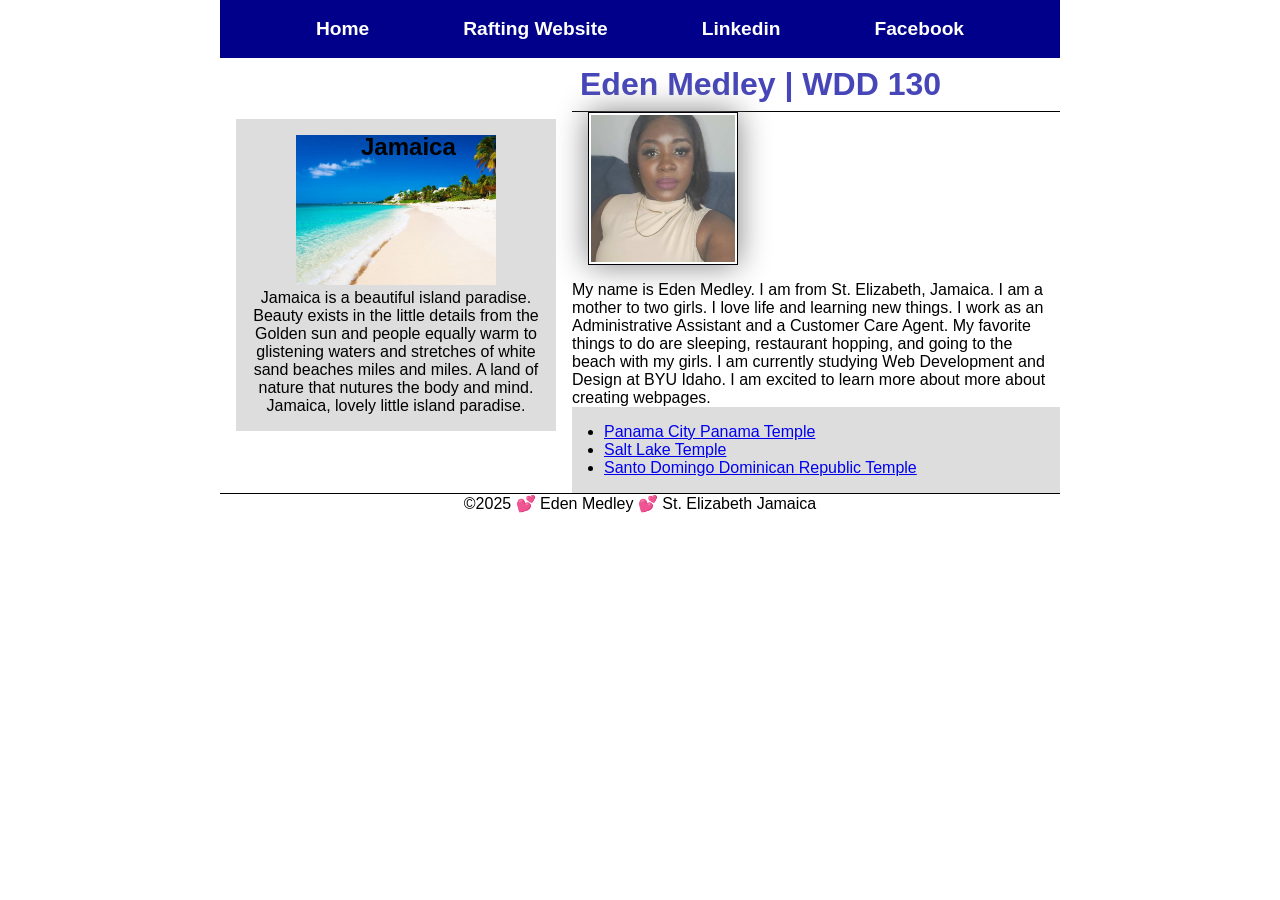
<file: index.html>
<!doctype html>
<html lang="en">

<head>

    <meta charset="UTF-8">
    <meta name="viewport" content="width=device-width, initial-scale=1.0">
    <title>Eden Medley | WDD 130</title>
    <meta name="description"
      content="Eden Medley's BYU Idaho Web Development and Design WDD 130 course home page, Jamaica">
    <meta name="author" content="Eden Medley">
    <link rel="stylesheet" href="styles/styles.css">
</head>

<body>
    <header>
        <nav>
            <a href="#">Home</a>
            <a href="wwr/">Rafting Website</a>
            <a href="https://www.linkedin.com/in/eden-medley-02662752/">Linkedin</a>
            <a href="https://www.facebook.com/">Facebook</a>
        </nav>
    </header>
    <div class="grid">
    <main class="grid">
        <h1>Eden Medley | WDD 130</h1>
        <img src="images/profile.jpg" alt="Hello my name is Eden Medley" width="200">
        <p>My name is Eden Medley. I am from St. Elizabeth, Jamaica.
            I am a mother to two girls. I love life and learning new things.
            I work as an Administrative Assistant and a Customer Care Agent.
            My favorite things to do are sleeping, restaurant hopping, and going to the beach with
            my girls. I am currently studying Web Development and Design at BYU Idaho.
            I am excited to learn more about more about creating webpages.</p>
        <ul class="box indent">
            <li><a href="https://churchofjesuschristtemples.org/panama-city-panama-temple/"
                  target="_blank">Panama City Panama Temple</a></li>
            <li> <a href="https://churchofjesuschristtemples.org/salt-lake-temple/"
                  target="_blank">Salt Lake Temple</a></li>
            <li><a href="https://churchofjesuschristtemples.org/santo-domingo-dominican-republic-temple/"
                  target="_blank">Santo Domingo Dominican Republic Temple</a></li>
        </ul>
    </main>
    <aside class="box"> 
        <h2>Jamaica</h2>
        <img src="images/jamaica.jpg" alt="Island paradise">
        <p> Jamaica is a beautiful island paradise. Beauty exists in the little details from the
            Golden sun and people equally warm to glistening waters and
            stretches of white sand beaches miles and miles. A land of nature that nutures the body
            and mind. Jamaica, lovely little island paradise.</p>
    </aside>
    </div>
    <footer>
        <p>©2025 💕 Eden Medley 💕 St. Elizabeth Jamaica</p>
    </footer>
</body>

</html>
</file>
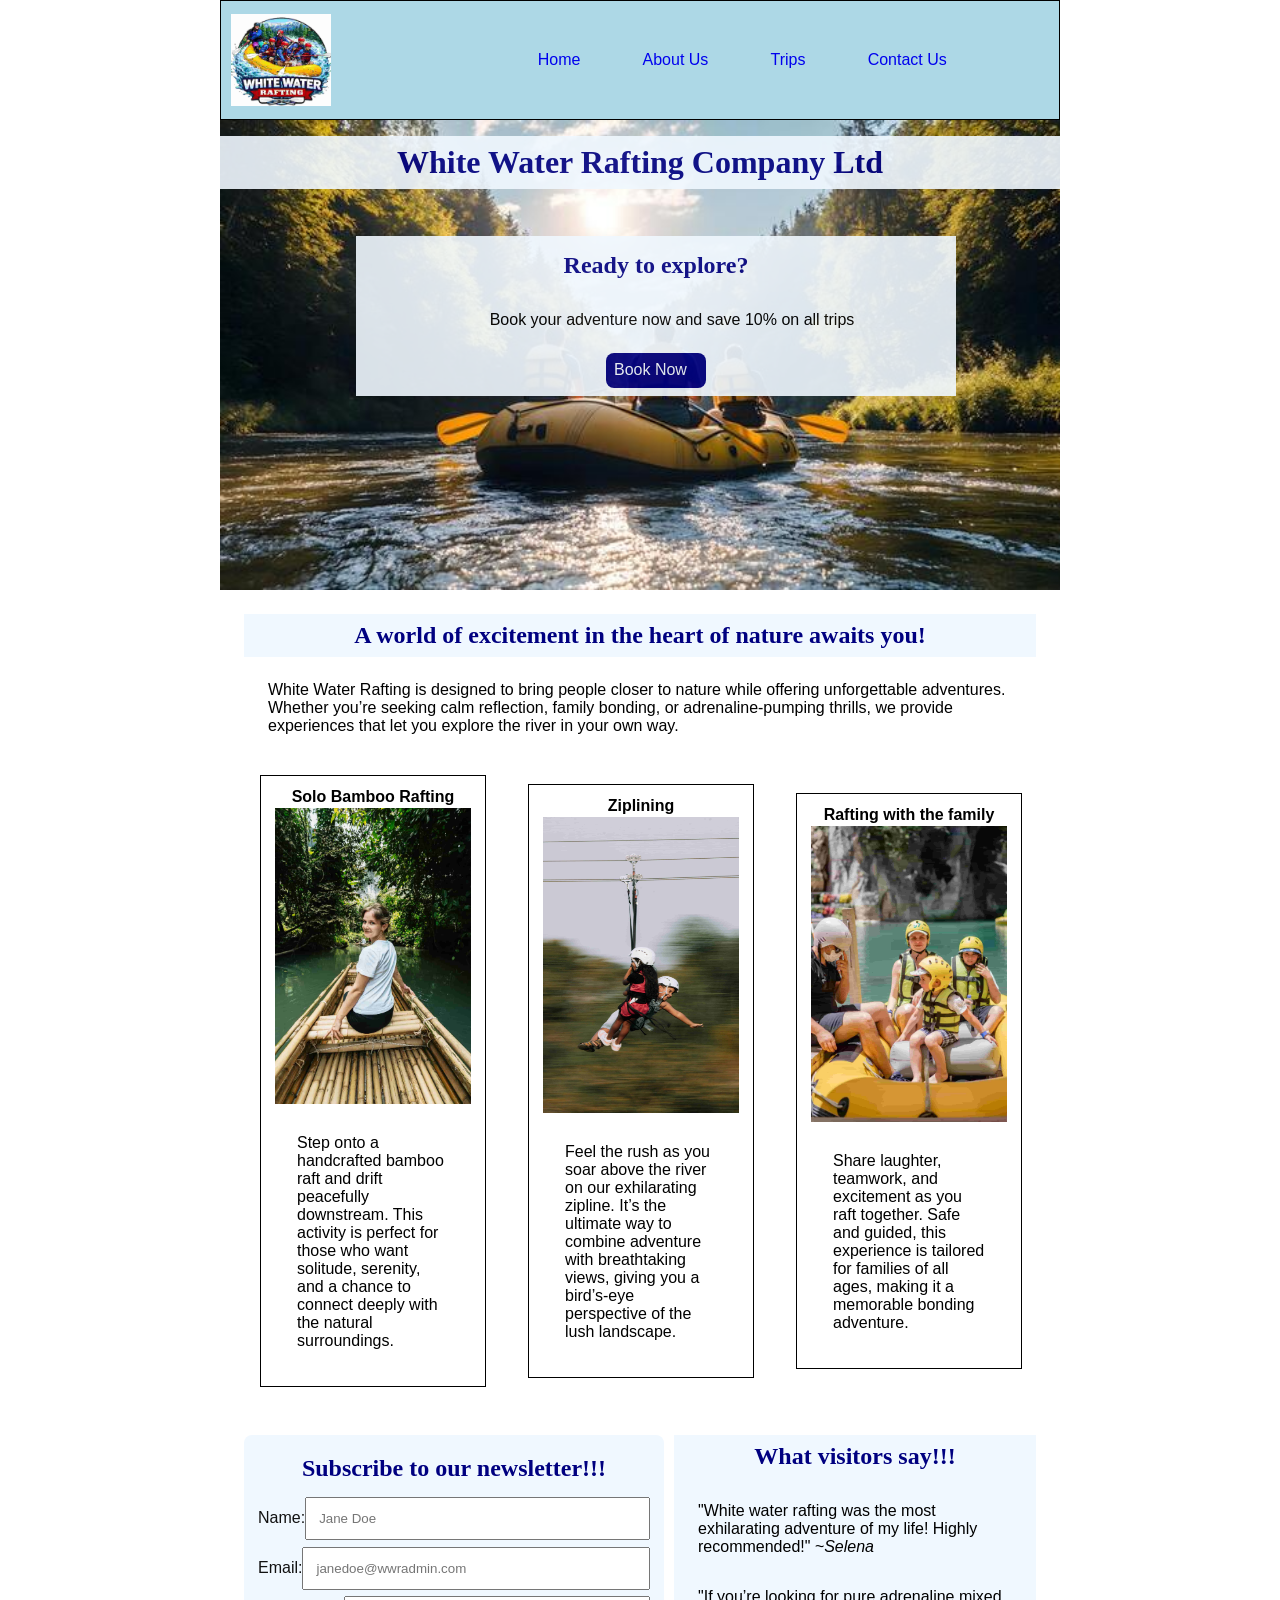
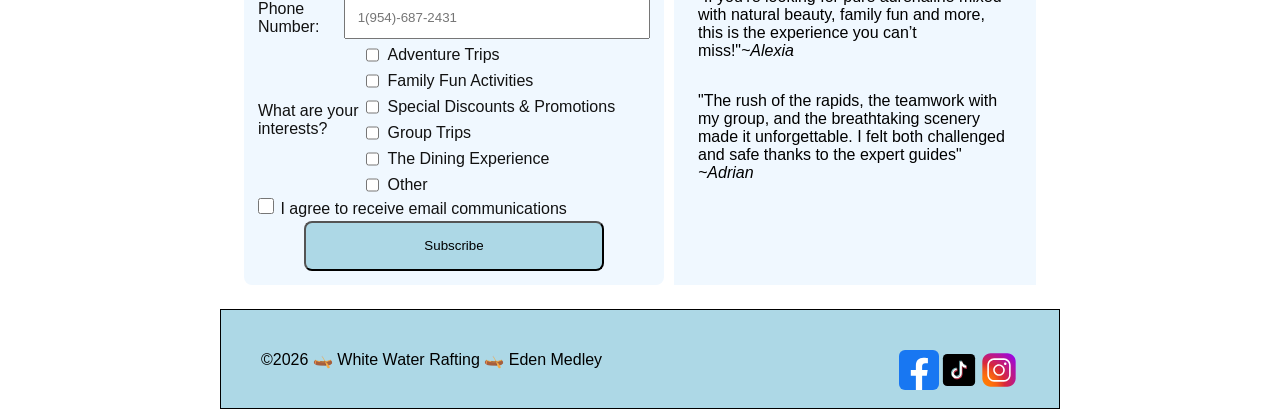
<file: wwr/index.html>
<!doctype html>
<html lang="en">

<head>
    <meta charset="UTF-8">
    <meta name="viewport" content="width=device-width, initial-scale=1.0">
    <title> Home|White Water Rafting</title>
    <meta name="description"
      content="This is the landing page for wwr. Viewers will see and overview of activities, and can click on a direct like to the trips page.">
    <meta name="author" content="Eden Medley">
    <link rel="stylesheet" href="styles/rafting.css">
</head>

<body>
    <div class="container"></div>
    <header> <img src="images/logo.jpg" alt="White Water Rafting logo" width="100">

        <nav>
            <ul class="navigation">
                <li><a href="index.html">Home</a> </li>
                <li><a href="about.html">About Us</a> </li>
                <li><a href="trips.html">Trips</a></li>
                <li><a href="contact.html">Contact Us</a></li>
            </ul>
        </nav>

    </header>
    <main>
        <div class="home-hero">
            <img src="images/home.jpg" alt="homebackground">
            <h1>White Water Rafting Company Ltd</h1>
            <article>
                <h2>Ready to explore?</h2>
                <p>Book your adventure now and save 10% on all trips</p>
               <a href="trips.html" class="cta-button">Book Now</a>
            </article>
        </div>
        <section>
            <h2>A world of excitement in the heart of nature awaits you!</h2>
            <p>White Water Rafting is designed to bring people closer to nature while offering
            unforgettable adventures. Whether you’re seeking calm reflection, family bonding, or
            adrenaline-pumping thrills, we provide experiences that let you explore the river in your own way.</p>
            <div class="grid">
               <figure class="activities box"><figcaption>Solo Bamboo Rafting</figcaption><img src="images/solobamboo.jpg" alt="activities" width="200">
                    <p>Step onto a handcrafted bamboo raft and drift peacefully downstream. This activity is perfect for
                    those who want solitude, serenity, and a chance to connect deeply with the natural surroundings.</p>
                </figure>
                <figure class="activities box"><figcaption>Ziplining</figcaption><img src="images/zipline.jpg" alt="activities1" width="200">
                    <p>Feel the rush as you soar above the river on our exhilarating zipline. It’s the ultimate way to
                    combine adventure with breathtaking views, giving you a bird’s-eye perspective of the lush landscape.</p>
                </figure>
                <figure class="activities box"><figcaption>Rafting with the family</figcaption><img src="images/familyfun.jpg" alt="activities2" width="200">
                    
                    <p>Share laughter, teamwork, and excitement as you raft together. Safe and guided, this experience is
                    tailored for families of all ages, making it a memorable bonding adventure.</p>
                </figure>
                    
            </div>
        
        </section>
   
    <section class="home-container">
            <form class="newsletter" >
                <h2> Subscribe to our newsletter!!!</h2>
                <div class="newsletter-item">
                    <label for="name">Name:</label>
                    <input type="text" id="name" name="name" placeholder="Jane Doe" required>
                </div>
                <div class="newsletter-item">
                    <label for="email">Email:</label>
                    <input type="email" id="email" name="email" placeholder="janedoe@wwradmin.com" required>
                </div>
                <div class="newsletter-item">
                    <label for="phonenumber">Phone Number:</label>
                    <input type="tel" id="phonenumber" name="phonenumber" placeholder="1(954)-687-2431">
                </div>
                <div class="newsletter-item">
                <fieldset><legend>What are your <br>interests?</legend></fieldset>
                <div class="interests">
                <input type="checkbox" id="adventure" name="adventure">
                <label for="adventure">Adventure Trips</label>
                <input type="checkbox" id="family" name="family">
                <label for="family">Family Fun Activities</label>
                <input type="checkbox" id="promotions" name="promotions">
                <label for="promotions">Special Discounts & Promotions</label>
                <input type="checkbox" id="group" name="group">
                <label for="group">Group Trips</label>
                <input type="checkbox" id="dining" name="dining">
                <label for="dining">The Dining Experience</label>
                <input type="checkbox" id="other" name="other">
                <label for="other">Other</label>
                </div>
                </div>
                <div>
                <input type="checkbox" id="consent" name="consent">
                <label for="consent">I agree to receive email communications</label>
                </div>
                <button type="submit" class="button">Subscribe</button>
            </form>

    <div>
        <aside class="success-stories">
            <h2>What visitors say!!!</h2>
            <p>"White water rafting was the most exhilarating adventure of my life! Highly recommended!"
                <cite>~Selena</cite>
            </p>
            <p>"If you’re looking
                for pure adrenaline mixed with natural beauty, family fun and more, this is the
                experience you can’t
                miss!"<cite>~Alexia</cite></p>
            <p>"The rush of the rapids, the
                teamwork with my group, and the breathtaking scenery made it unforgettable. I felt both
                challenged
                and safe thanks to the expert guides" <cite>~Adrian</cite></p>
        </aside>
    </div>
    </section>
   
    </main>
    <footer>
        <p>©2026 🛶 White Water Rafting 🛶 Eden Medley</p>
        <nav class="socialmedia">
            <a href="https://www.facebook.com/">
                <img src="images/facebook.svg" alt="Facebook Icon" width="40"></a>
            <a href="https://www.tiktok.com/en/">
                <img src="images/tiktok.svg" alt="Tik Tok Icon" width="40"></a>
            <a href="https://www.instagram.com/">
                <img src="images/instagram.svg" alt="Instagram Icon" width="40"></a>
        </nav>
    </footer>
</body>

</html>
</file>
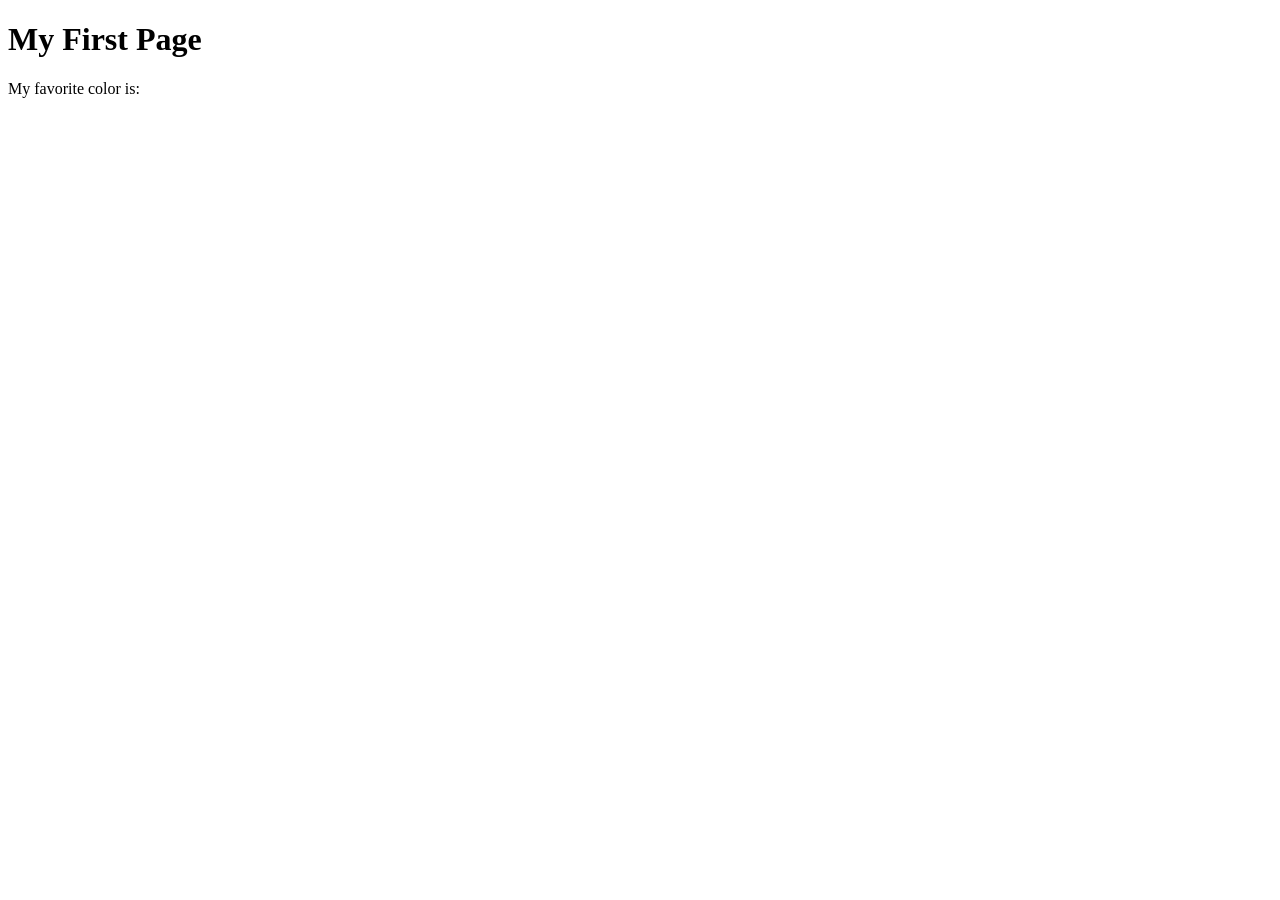
<file: week01/first-page.html>
<!DOCTYPE html>
<html lang="en">
<head>
    <meta charset="UTF-8">
    <meta name="viewport" content="width=device-width, initial-scale=1.0">
    <title>My First Page</title>
</head>
<body>
    <h1>My First Page</h1>
    <p>My favorite color is: </p>
</body>
</html>
</file>
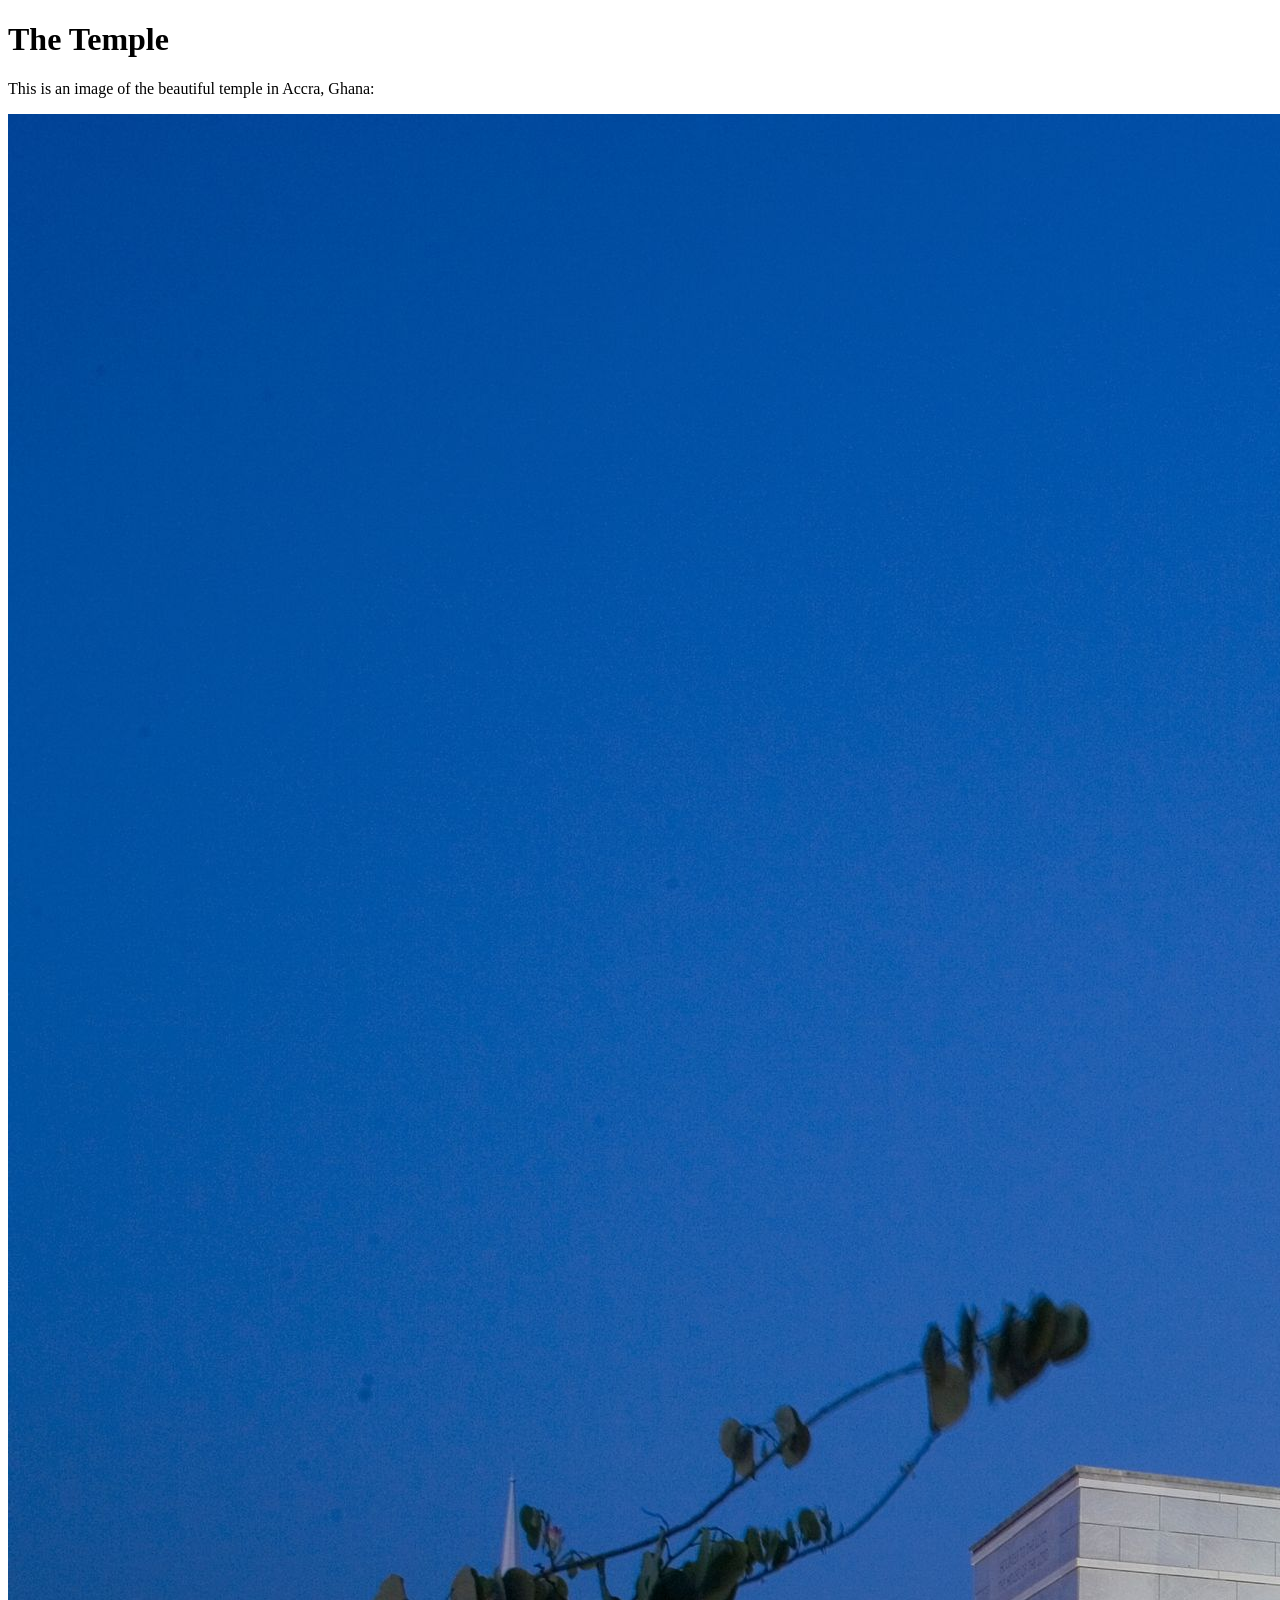
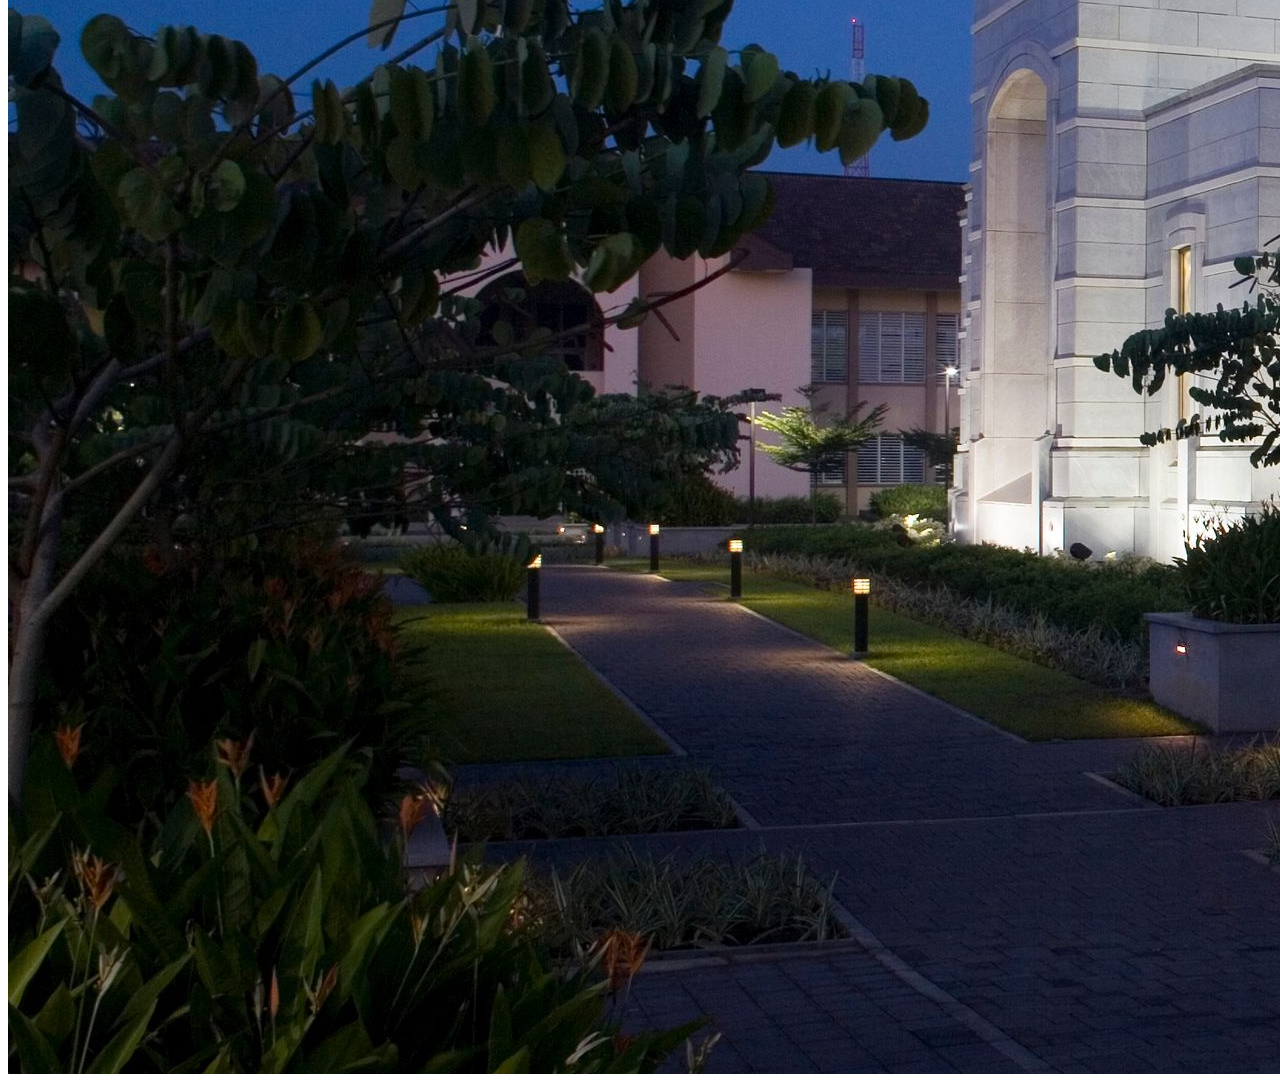
<file: week01/images.html>
<!DOCTYPE html>
<html lang="en">
<head>
    <meta charset="UTF-8">
    <meta name="viewport" content="width=device-width, initial-scale=1.0">
    <title>Temple Image</title>
</head>
<body>
    <h1>The Temple</h1>
    <p>This is an image of the beautiful temple in Accra, Ghana:</p>
    <img src="images/temple-large.jpeg" alt="The Accra Ghana Temple">
    
</body>
</html>
</file>
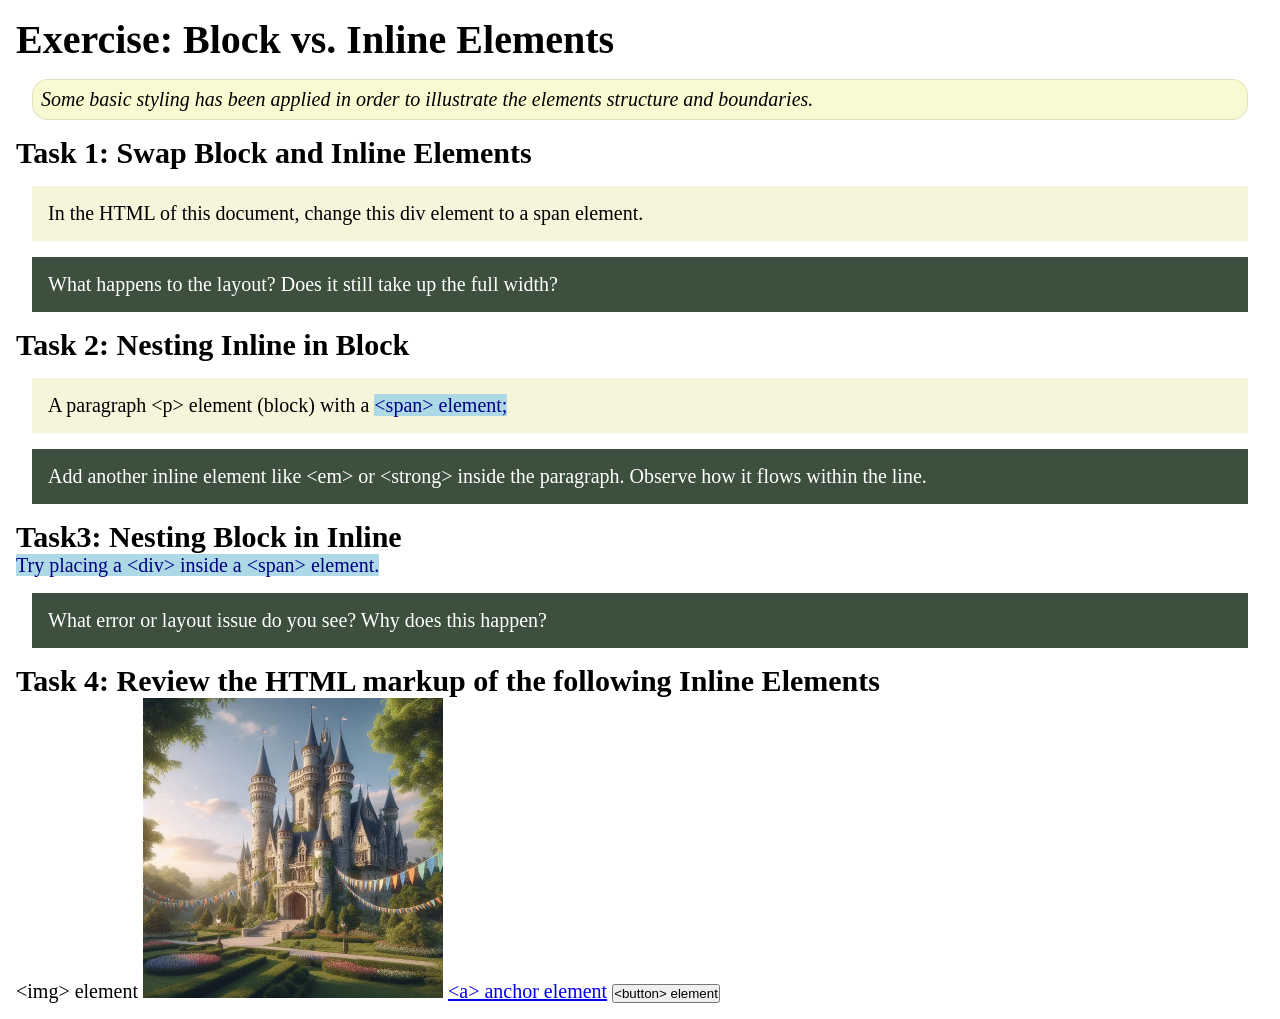
<file: week02/block-vs-inline.html>
<!DOCTYPE html>
<html lang="en">

<head>
    <meta charset="UTF-8">
    <meta name="viewport" content="width=device-width, initial-scale=1.0">
    <title>Exercise: Block vs. Inline Elements</title>
    <link rel="stylesheet" href="styles/block-vs-inline.css">
</head>

<body>
    <main>
        <h1>Exercise: Block vs. Inline Elements</h1>
        <p class="note">Some basic styling has been applied in order to illustrate the elements structure and
            boundaries.</p>

        <h2>Task 1: Swap Block and Inline Elements</h2>
        <div>In the HTML of this document, change this div element to a span element.</div>

        <p class="question">What happens to the layout? Does it still take up the full width?</p>

        <h2>Task 2: Nesting Inline in Block</h2>
        <p>A paragraph &lt;p&gt; element (block) with a <span>&lt;span&gt; element;</span></p>
        <p class="question">Add another inline element like &lt;em&gt; or &lt;strong&gt; inside the paragraph. Observe
            how it flows within the line.</p>

        <h2>Task3: Nesting Block in Inline</h2>
        <span>Try placing a &lt;div&gt; inside a &lt;span&gt; element.</span>
            <p class="question">What error or layout issue do you see? Why does this happen?</p>


            <h2>Task 4: Review the HTML markup of the following Inline Elements</h2>
        &lt;img&gt; element
        <img src="images/castle.webp" alt="placeholder image (images are inline)" width="300" height="300">
        <a href="https://churchofjesuschrist.org">&lt;a&gt; anchor element</a>
        <button type="button">&lt;button&gt; element</button>
    </main>
</body>

</html>
</file>
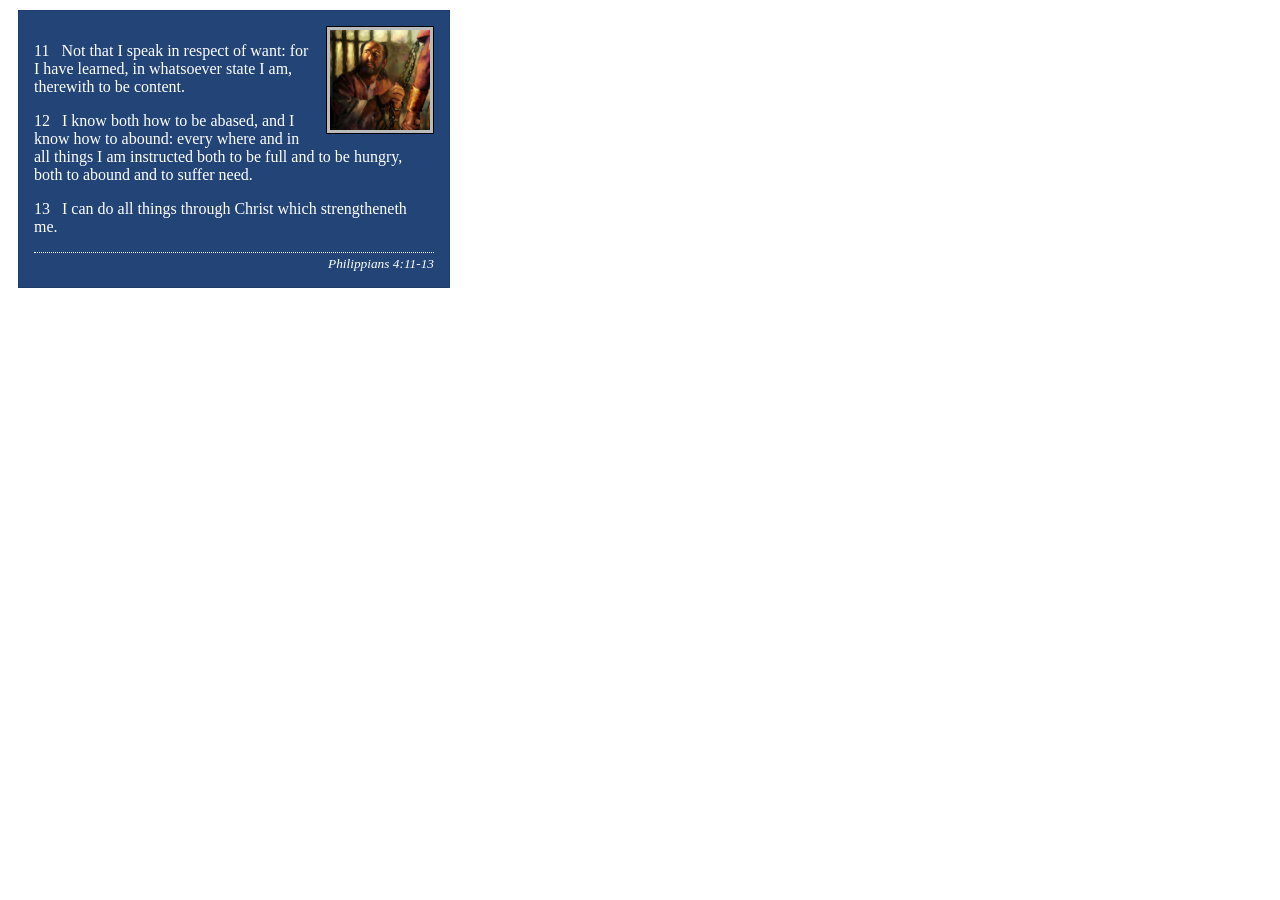
<file: week02/box-model-solution.html>
<!DOCTYPE html>
<html lang="en">
<head>
    <meta charset="UTF-8">
    <meta name="viewport" content="width=device-width, initial-scale=1.0">
    <title>Box Model Activity</title>
    <link rel="stylesheet" href="styles/box-model-solution.css">
</head>
<body>
    <main>
        <div class="callout">
            <img src="images/apostle-paul-imprisoned.webp" alt="Paul the Apostle - Imprisoned in Rome" width="200" height="200">
            <blockquote>
                <p>11 &nbsp; Not that I speak in respect of want: for I have learned, in whatsoever state I am, therewith to be content.</p>
                <p>12 &nbsp; I know both how to be abased, and I know how to abound: every where and in all things I am instructed both to be full and to be hungry, both to abound and to suffer need.</p>
                <p>13 &nbsp; I can do all things through Christ which strengtheneth me.</p>
            </blockquote>
            <cite>Philippians 4:11-13</cite>
        </div>
    </main>
</body>
</html>
</file>
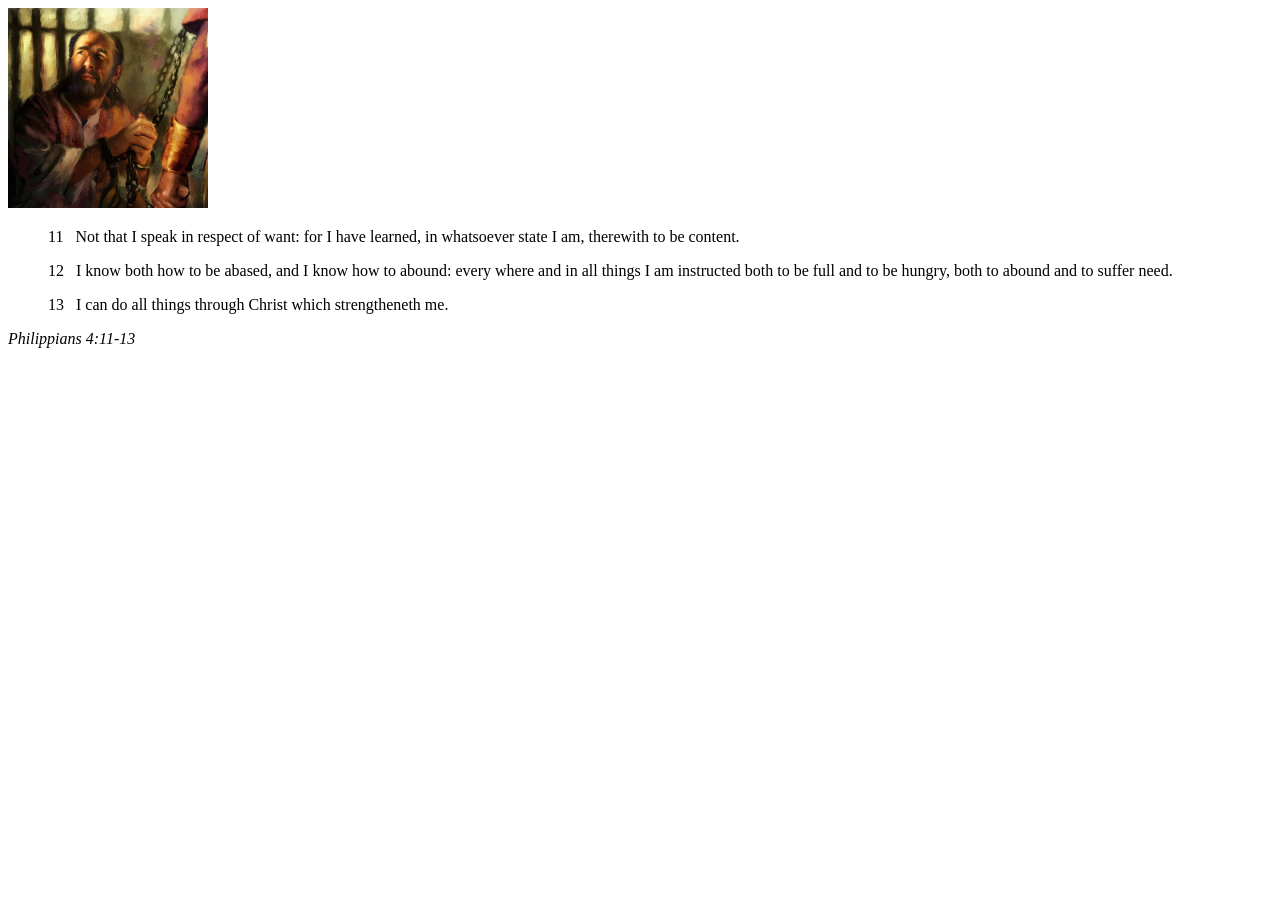
<file: week02/box-model.html>
<!DOCTYPE html>
<html lang="en">
<head>
    <meta charset="UTF-8">
    <meta name="viewport" content="width=device-width, initial-scale=1.0">
    <title>Box Model Activity</title>
</head>
<body>
    <main>
        <div class="callout">
            <img src="images/apostle-paul-imprisoned.webp" alt="Paul the Apostle - Imprisoned in Rome" width="200" height="200">
            <blockquote>
                <p>11 &nbsp; Not that I speak in respect of want: for I have learned, in whatsoever state I am, therewith to be content.</p>
                <p>12 &nbsp; I know both how to be abased, and I know how to abound: every where and in all things I am instructed both to be full and to be hungry, both to abound and to suffer need.</p>
                <p>13 &nbsp; I can do all things through Christ which strengtheneth me.</p>
            </blockquote>
            <cite>Philippians 4:11-13</cite>
        </div>
    </main>
</body>
</html>
</file>
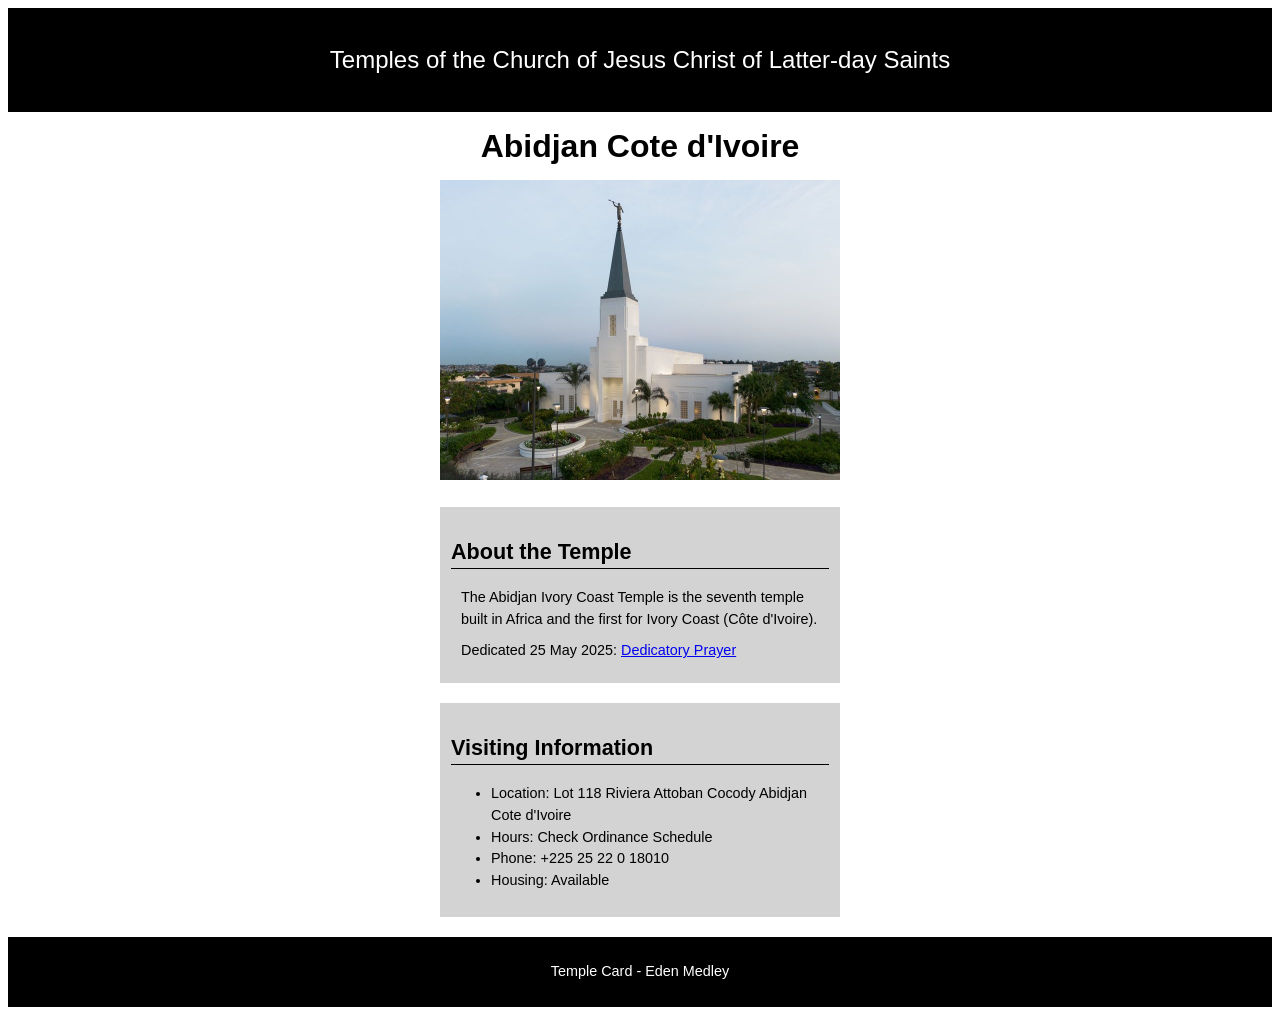
<file: week02/temple.html>
<!DOCTYPE html>
<html lang="en">

<head>
    <meta charset="UTF-8">
    <meta name="viewport" content="width=device-width, initial-scale=1.0">
    <title>Temple Card - Abidjan Cote d'Ivoire</title>
    <link rel="stylesheet" href="styles/temple.css">
</head>

<body>
    <header>
        <p>Temples of the Church of Jesus Christ of Latter-day Saints</p>
    </header>
    <main>
        <h1>Abidjan Cote d'Ivoire</h1>
        <picture>
            <img src="images/abidjan-ivory-coast.jpeg" alt="Abidjan Cote d'Ivoire Temple">
        </picture>
        <section>
            <h2>About the Temple</h2>
            <p>The Abidjan Ivory Coast Temple is the seventh temple built in Africa and the first
                for Ivory Coast (Côte
                d'Ivoire).</p>
            <p>Dedicated 25 May 2025: <a
                  href="https://www.churchofjesuschrist.org/temples/dedicatory-prayer/abidjan-ivory-coast-temple/2025-05-25?lang=eng"
                  target="_blank" rel="noopener noreferrer">Dedicatory Prayer</a></p>
        </section>
        <section>
            <h2>Visiting Information</h2>
            <ul>
                <li>Location: Lot 118 Riviera Attoban Cocody Abidjan Cote d'Ivoire</li>
                <li>Hours: Check Ordinance Schedule</li>
                <li>Phone: +225 25 22 0 18010</li>
                <li>Housing: Available</li>
            </ul>
        </section>
    </main>
    <footer>
        <p>Temple Card - Eden Medley</p>
    </footer>
</body>

</html>
</file>
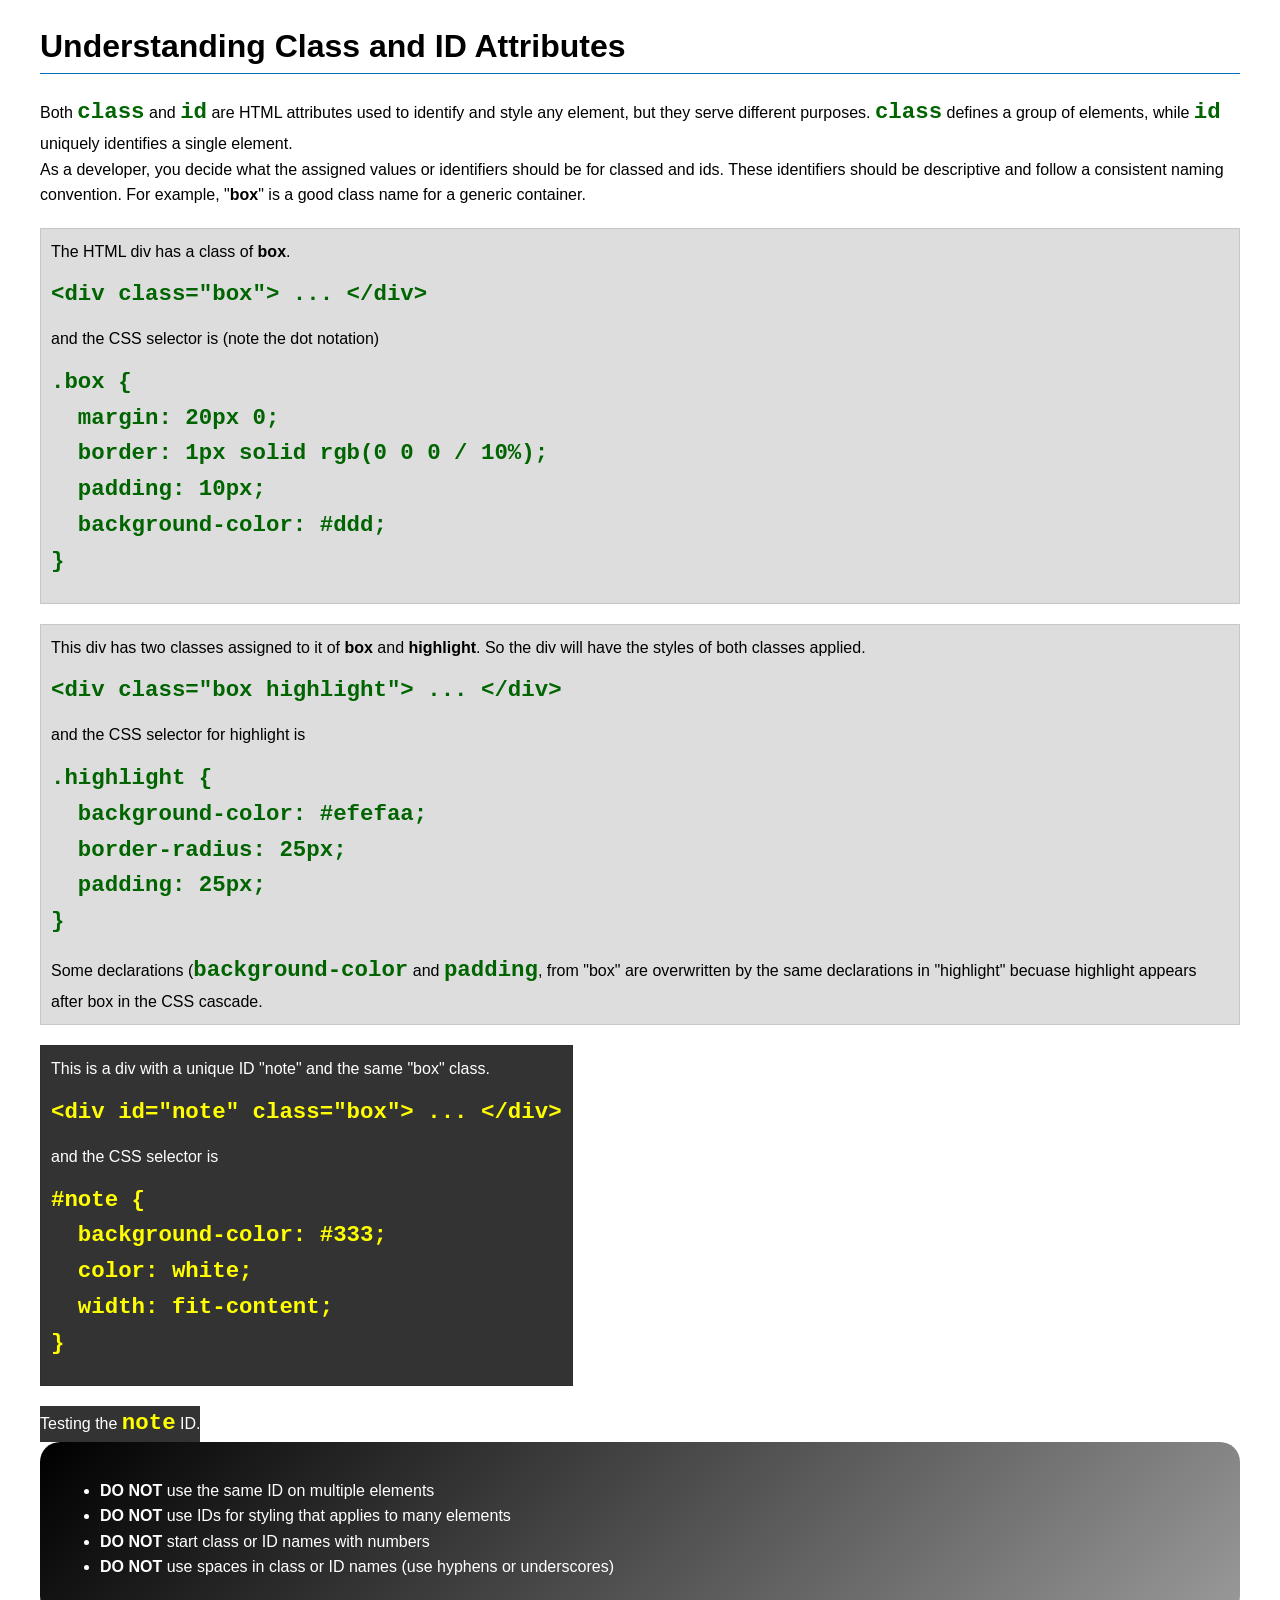
<file: week03/class-and-id.html>
<!DOCTYPE html>
<html lang="en">

<head>
    <meta charset="UTF-8">
    <meta name="viewport" content="width=device-width, initial-scale=1.0">
    <title>Class vs ID Attributes</title>
    <link rel="stylesheet" href="styles/class-and-id.css">
</head>

<body>
    <h1>Understanding Class and ID Attributes</h1>
    <p>Both <code>class</code> and <code>id</code> are HTML attributes used to identify and style
        any element, but they
        serve different purposes. <code>class</code> defines a group of elements, while
        <code>id</code> uniquely
        identifies a single element.</p>
    <p>As a developer, you decide what the assigned values or identifiers should be for classed and
        ids. These
        identifiers should be
        descriptive and follow a consistent naming convention. For example, "<strong>box</strong>"
        is a good class name
        for a generic container.</p>
    <div class="box">
        <p>The HTML div has a class of <strong>box</strong>.</p>
        <pre><code class="html">&lt;div class="box"&gt; ... &lt;/div&gt;</code></pre>
        and the CSS selector is (note the dot notation)
        <pre><code class="css">.box {
  margin: 20px 0;
  border: 1px solid rgb(0 0 0 / 10%);
  padding: 10px;
  background-color: #ddd; 
}</code></pre>
    </div>

    <div class="box">
        <p>This div has two classes assigned to it of <strong>box</strong> and
            <strong>highlight</strong>. So the div
            will have the styles of both classes applied.</p>
        <pre><code class="html">&lt;div class="box highlight"&gt; ... &lt;/div&gt;</code></pre>
        and the CSS selector for highlight is
        <pre><code class="css">.highlight {
  background-color: #efefaa;
  border-radius: 25px;
  padding: 25px;
}</code></pre>
        <p>Some declarations (<code>background-color</code> and <code>padding</code>, from "box" are
            overwritten by the same declarations in "highlight" becuase highlight appears after box
            in the CSS cascade.</p>
    </div>

    <div id="note" class="box">
        <p>This is a div with a unique ID "note" and the same "box" class.</p>
        <pre><code class="html">&lt;div id="note" class="box"&gt; ... &lt;/div&gt;</code></pre>
        and the CSS selector is
        <pre><code class="css">#note {
  background-color: #333;
  color: white;
  width: fit-content;
}</code></pre>
    </div>

    <div id="note">
        <p>Testing the <code>note</code> ID.</p>
    </div>

    <section id="best-practice">
        <ul>
            <li><strong>DO NOT</strong> use the same ID on multiple elements</li>
            <li><strong>DO NOT</strong> use IDs for styling that applies to many elements</li>
            <li><strong>DO NOT</strong> start class or ID names with numbers</li>
            <li><strong>DO NOT</strong> use spaces in class or ID names (use hyphens or underscores)
            </li>
        </ul>
    </section>


</body>

</html>
</file>
<file: styles/styles.css>
* {
    margin: 0;
    padding: 0;
    box-sizing: border-box;
}
header {display: block;}

body {
    font-size: 16px;
    font-family: Arial, sans-serif;
}

nav {
    background-color: darkblue;
    padding: 10px;
    display: flex;
    justify-content: space-evenly;
    align-items: center;

}

nav a {
    display: block;
    text-decoration: none;
    padding: 0.5rem;
    font-size: 1.2rem;
    font-weight: 700;
    color: white;
    
}

h1 {
    color: rgb(70, 70, 185);
    padding: 0.5rem;
    border-bottom: 1px solid#000;
}


main img {
    width: 150px;
    height: auto;
    border: 1px solid rgb(1, 1, 12);
    padding: 2px;
    box-shadow: 0 0 30px gray;
    float: right;
    margin: 0 0 1rem 1rem;
}

p {
    padding: 0;
}

aside {
    display: block;
    width: 20rem;
    text-align: center;
    position: relative;
    grid-column: 1;
    grid-row: 1;
}

aside h2 {
    position: absolute;
    top: 0px;
    left: 125px;
}
h2 {
    display: block;
    font-size: 1.5rem;
    margin-block-start: 0.83rem;
    margin-inline-end:0.83rem ;
    margin-inline-start:0px ;
    margin-inline-end:0px ;
    font-weight: bold;
}

aside img {
    width: 200px;
    height: auto;
}

footer {
    margin-top: 15px;
    border-top: 1px solid #000;
    text-align: center;
}

header,.grid,footer {
    max-width: 840px;
    margin: 0 auto
}
.grid{
    display: grid;
    align-items: center;
}
main {
    grid-column: 2;
    margin: 1rem;
}


/* Class Selectors */
.box {
    margin: 1rem;
    border: 1px solid (red, green, blue) /10%;
    padding: 1rem;
    background-color: #ddd;
    color: #000;

}

.indent {
    padding-left: 2rem;
    margin: 0;
}
</file>
<file: wwr/styles/rafting.css>
* {
    margin: 0;
    padding: 0;
    box-sizing: border-box;
}

:root {
    --primary-color: aliceblue;
    --accent-color1: black;
    --accent-color2: navy;
    --secondnary-color: lightblue;
    --heading-font: Georgia, 'Times New Roman', Times, serif;
    --body-font: Arial, Helvetica, sans-serif;
}

header {
    display: grid;
    grid-template-columns: 1fr 3fr;
    align-items: center;
    padding: 10px;
    justify-content:space-evenly ;
    background-color:var(--secondnary-color);
    color: var(--accent-color2);
    border: 1px solid var(--accent-color1);
}

header img {
    display: block;    
}

body {
    font-family: var(--body-font);
    color: var(--accent-color1);
}
footer nav a{
    text-decoration: none;
}

nav,
p,
section,
article {
    margin: 16px;
    padding: 8px;
}

h1 {
    font-family: var(--heading-font);
    color: var(--accent-color2);
    background-color: var(--primary-color);
    text-align: center;
}

h2 {
    font-family: var(--heading-font);
    color: var(--accent-color2);
    background-color: var(--primary-color);
    text-align: center;
    padding: 8px;
}


header, footer,main {
    max-width: 840px;
    margin: 0 auto;

}

footer {
    border-bottom: var(--accent-color1);
    border-top: var(--accent-color1);
    display: flex;
    background-color: var(--secondnary-color);
    justify-content: space-between;
    border: 1px solid var(--accent-color1);
    padding: 1rem;
    height: 100px;
    }
    


/* Class Selectors */


.socialmedia {
    display: grid;
    grid-template-columns: 1fr 1fr 1fr;
    align-items: center;
    justify-content: space-evenly
    
}
.socialmedia a{
    text-decoration: none;
    

}
    
.navigation {
    display: flex;
    list-style: none;
    align-items: center;
    flex: 1 1 auto;
    text-decoration: none;
    justify-content: space-evenly;
    padding: 1rem;
}
.navigation li a{
    text-decoration: none;
}

.hero {
    position: relative;
}

.hero img {
    background-color: var(--primary-color);
    display: block;
    width: 100%;
    height: auto;
}

.hero article img {
    float: right;
    width: 125px;
    height: auto;
}

.hero article {
    background-color: var(--primary-color);
    top: 200px;
    position: absolute;
    left: 20px;
    opacity: 0.9;
}

.hero h1 {
    background-color: var(--primary-color);
    top: 16px;
    padding: 8px;
    width: 100%;
    position: absolute;
    text-align: center;
    opacity: 0.9;
}

.history {
    display: grid;
    grid-template-columns: 1fr auto 1fr;
    align-self: center;
    background-color: aliceblue;
    text-align: left;
    
    

}

.history img{
    display: flex;
    align-items: center;
    width: 200px;
    height: auto;
    padding: 16px;
}

.adventure {
    display: grid;
    grid-template-columns: 1fr 1fr 1fr 1fr 1fr;
    align-items: center;
    justify-content: space-evenly;
    background-color:var(--primary-color);

}

.adventure figure {
    display: flex;
    flex-direction: column;
    align-items: center;
    text-align: center;
    padding: 10px;
    }

.adventure img {
    width: 100px;
    height: 100px;    
    
}
.adventure figcaption {
    font-size: 14px; 

}
/* Contact Us  */

form {
    color: #111;
    max-width: 600px;
    height: 400px;
    padding: .75rem;
    border-radius: 0.5rem;

}

input,
select{
    padding: .5rem;
    width: 100%;
    margin: 0 auto;
    max-width: 250px;

}
textarea{
    width: 350px;
    height: 50px;
    padding: .5rem;
}
.form-item{
    margin: .75rem;
    display: flex;
    align-items: center;
}

.box {
    margin: 1rem;
    border: 1px solid var(--accent-color1);
    padding: .75rem;}
    
.button {
    background-color: var(--secondnary-color);
    color: var(--accent-color1);
    margin: 0 auto;
    display: block;
    align-items: center;
    border-radius: .5rem;
    width: 300px;
    height: 50px;
}
button:hover {
    background-color: var(--accent-color2);
    color: var(--primary-color);
}
.employee {
    display: grid;
        grid-template-columns: 1fr 1fr 1fr;
        align-items: center;
        justify-content: space-evenly;
        background-color: var(--primary-color);
        padding: 16px;
}
.employee figure {
    display: flex;
    flex-direction: column;
    align-items: center;
    text-align: center;
    padding: 10px;
}

.employee img {
    width: 100px;
    height: 130px

}

.employee figcaption {
    font-size: 14px;
}


.contact p, .contact h1 {
   text-align: center;
   margin: 0; 
  
}

.message{
    width: 100%;
    height: auto;
    margin: 16px;
}
.message h2{width: 370px;

}
h3{
    color: var(--accent-color1);
    text-align: center;
    font-weight: bolder;

}
.map-container{
    display: grid;
    grid-template-columns: 1fr 1fr;
    align-items: stretch;
    gap: 20px;
}

.map {
    margin: 16px;

}

fieldset{
    border: none;
}

input[type="radio"] {
    width: 16px;
    height: auto;
}
.radio {
    display: grid;
    grid-template-columns: auto 1fr;
    align-items:start;
    gap: .5rem;
    margin:0 auto;
}

input[type="checkbox"] {
    width: 16px;
    height: 16px;
    margin: 0 2px;   
}

/* Home page CSS */
.home-hero {
    position: relative;
}

.home-hero img {
    background-color: var(--primary-color);
    display: block;
    width: 100%;
    height: auto;
}

.home-hero article img {
    float: right;
    width: 125px;
    height: auto;
}

.home-hero article {
    background-color: var(--primary-color);
    top: 100px;
    position: absolute;
    width: 600px;
    left: 120px;
    opacity: 0.9;
}

.home-hero h1{
    background-color: var(--primary-color);
    top: 16px;
    padding: 8px;
    width: 100%;
    position: absolute;
    text-align: center;
    opacity: 0.9;
}
.home-hero p{
    top: 16px;
    width: 100%;
    text-align: center;
}
.home-hero a{
    text-decoration: none;
    color: var(--primary-color);
    
}

.cta-button {
    background-color: var(--accent-color2);
    color: var(--primary-color);
    margin:0 auto; 
    padding: 8px;
    display: block;
    align-items: center;
    border-radius: .5rem;
    width: 100px;
    height: 35px;
}
.cta-button:hover{
    background-color: var(--accent-color1);
    color: var(--primary-color);
}
.home-container{
    display: grid;
    grid-template-columns:420px auto;
    gap: 10px;
    
}
.home-container h2{
    max-width:420px ;
    background-color: var(--primary-color);
}
.newsletter{
    width: 100%;
    height:450px ;
    display: grid;
    grid-column: 1;
    margin: 0;
    background-color: var(--primary-color);
}
.newsletter-item input{  
    margin: 0 .1rem;
    padding: .75rem;
    width: 100%;
    margin: 0 auto;
    max-width: 600px;
}

.newsletter-item{
    padding: 2px;
    align-items: center;
    width:100%;
    display: flex;
    
}
.success-stories {
    width: 100%;
    height: 450px;
    background-color:var(--primary-color);
    align-items: center;
    
}

.interests {
    display: grid;
    grid-template-columns: auto 1fr;
    align-items: center;
    gap: .5rem;
    margin-left: 8px;
    }

.grid {
    display: grid;
    align-items: center;
    max-width: 840px;
    height: auto;
    grid-template-columns: 1fr 1fr 1fr;
    justify-content: space-between;
    gap: 10px;
}
.grid img{
    width: 200px;
    height:300px;
    margin-top: auto;
    padding: 2px;
    align-items: center;
    justify-content: space-around;
}
.grid figcaption{
    text-align: center;
    font-weight: bolder;
}
/* Trips  */
.trip-grid{
    display: grid;
    grid-template-columns: 400px 400px;
    grid-template-rows: auto auto;
    gap: 8px;
    align-items: center;
    margin: 1rem auto;

}
.combo, .combo p{
    grid-row: 2;
    grid-column: 1 / span 2;
    align-items: center;
    padding: 2px;
    margin:0 auto;
}
.combo img{
    height: 300px;
    align-items: center;
    width: 250px;
}
.dine img{
    width: 100%;
    height: auto;
    align-items: center;
    margin: 0;
}
.rapids img {
    width: 100%;
    height: auto;
    align-items: center;
    margin: 0;
}

table{
    border: 2px solid var(--accent-color1);
    letter-spacing: 1px;
    padding: 16px;

}
th,
td {
    border: 1px solid var(--accent-color1);
    text-align: center;
}
thead tr,
tfoot tr {
    background-color: var(--accent-color1);
    color: white;
    font-weight: 700;
}
.contact-link a{
text-decoration: none;
color: var(--primary-color);
}
.trip-hero article {
    background-color: var(--primary-color);
    top: 100px;
    position: absolute;
    width: 600px;
    left: 120px;
    opacity: 0.9;
}
.booking{
    color: var(--primary-color);
}
.booking:hover{
    color:var(--secondnary-color);
}
</file>
<file: week02/styles/block-vs-inline.css>
* {
    margin: 0;
    padding: 0;
}

body {
    font-size: 20px;
    margin: 1rem;
}

p,
div {
    background-color: beige;
    margin: 1rem;
    padding: 1rem;
}

span {
    color: navy;
    background-color: lightblue;
}

code {
    margin: 0;
    padding: 0;
    color: green;
    font-size: 1.2rem;
}

.note {
    font-style: italic;
    background-color: lightgoldenrodyellow;
    border-radius: 1rem;
    border: 1px solid rgb(0 0 0 / 10%);
    margin: 1rem;
    padding: .5rem;
}

.question {
    background-color: #3d503d;
    color: #fff;
}
</file>
<file: week02/styles/box-model-solution.css>
.callout {
    max-width: 400px;
    margin: 10px;
    border: 1px solid rgba(0, 0, 0, .1);
    padding: 15px;
    background-color: #247;
    color: #fff;
}

.callout img {
    float: right;
    margin: 0 0 10px 15px;
    border: 1px solid #000;
    padding: 3px;
    background-color: #bbb;
    width: 100px;
    height: auto;

}

blockquote {
    margin: 0;
}

cite {
    display: block;
    border-top: 1px dotted #fff;
    padding-top: 3px;
    text-align: right;
    font-size: smaller;
}
</file>
<file: week02/styles/temple.css>
body {
    font-family: Arial, Helvetica, sans-serif;
    line-height: 1.5;
}

header {
    background-color: black;
    color: white;
    padding: 10px;
    text-align: center;
    font-size: 1.5rem;
}

main {
    width: 400px;
    margin: 0 auto;
}

h1 {
    margin: 10px;
    text-align: center;
}

h2 {
    border-bottom: 1px solid black;
}

img {
    width: 100%;
    height: auto;
    box-shadow: 30px gray;
}

section {
    margin: 20px 0;
    border: 1px solid lightgrey;
    padding: 10px;
    background-color: lightgrey;
    font-size: .9rem;
}

section p {
    margin: 10px;

}

footer {
    background-color: black;
    color: white;
    padding: 10px;
    text-align: center;
    font-size: 0.9rem;
}
</file>
<file: week03/styles/class-and-id.css>
body {
    font-family: Arial, sans-serif;
    line-height: 1.6;
    margin: 0;
    padding: 0 40px;
}

h1 {
    border-bottom: 1px solid rgb(0 110 182);
    padding-bottom: 0;
}



p {
    margin: 0;
}

code {
    color: darkgreen;
    font-weight: 700;
    font-size: 1.4rem;
}

/* Class examples - can be reused */

.box {
    margin: 20px 0;
    border: 1px solid rgb(0 0 0 / 10%);
    padding: 10px;
    background-color: #ddd; /* this is shorthand for #dddddd */
}

.highlight {
    background-color: #efefaa;
    border-radius: 25px;
    padding: 25px;
}

/* ID examples - should be unique */

#note {
    background-color: #333;
    color: white;
    width: fit-content;
}

#note code {
    color: yellow;
}

#best-practice {
    background: linear-gradient(135deg, #000 0%, #999 100%);
    color: white;
    border-radius: 20px;
    padding: 20px
}
</file>
